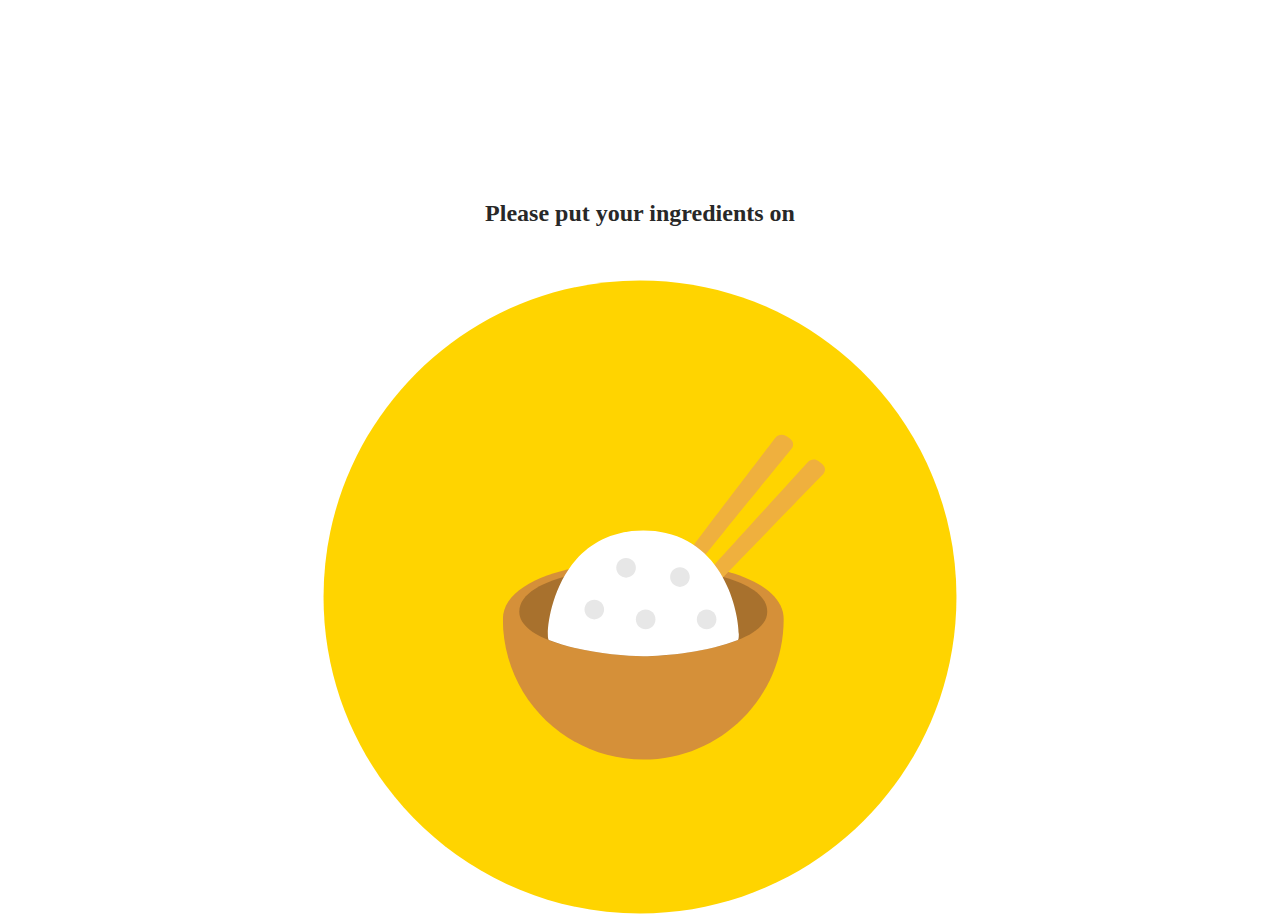
<file: Ingredients Prompting Page/index.html>
<!DOCTYPE HTML>
<html>
	<head>
		<meta charset="utf-8">
		<title>Scale Boy Ingredients Prompting Page</title>
		<link rel="stylesheet" type="text/css" href="style.css">
	</head>
	<body>
		<div class="parent">
			<h2>Please put your ingredients on</h2>
			<div id="ingredients"></div>
		</div>
		<!--Animation Renderer-->
		<script type="text/javascript" src="scripts/bodymovin.js"></script>
		<!--AnimationJS script-->
		<script type="text/javascript" src="scripts/index.js"></script>
	</body>
</html>
</file>
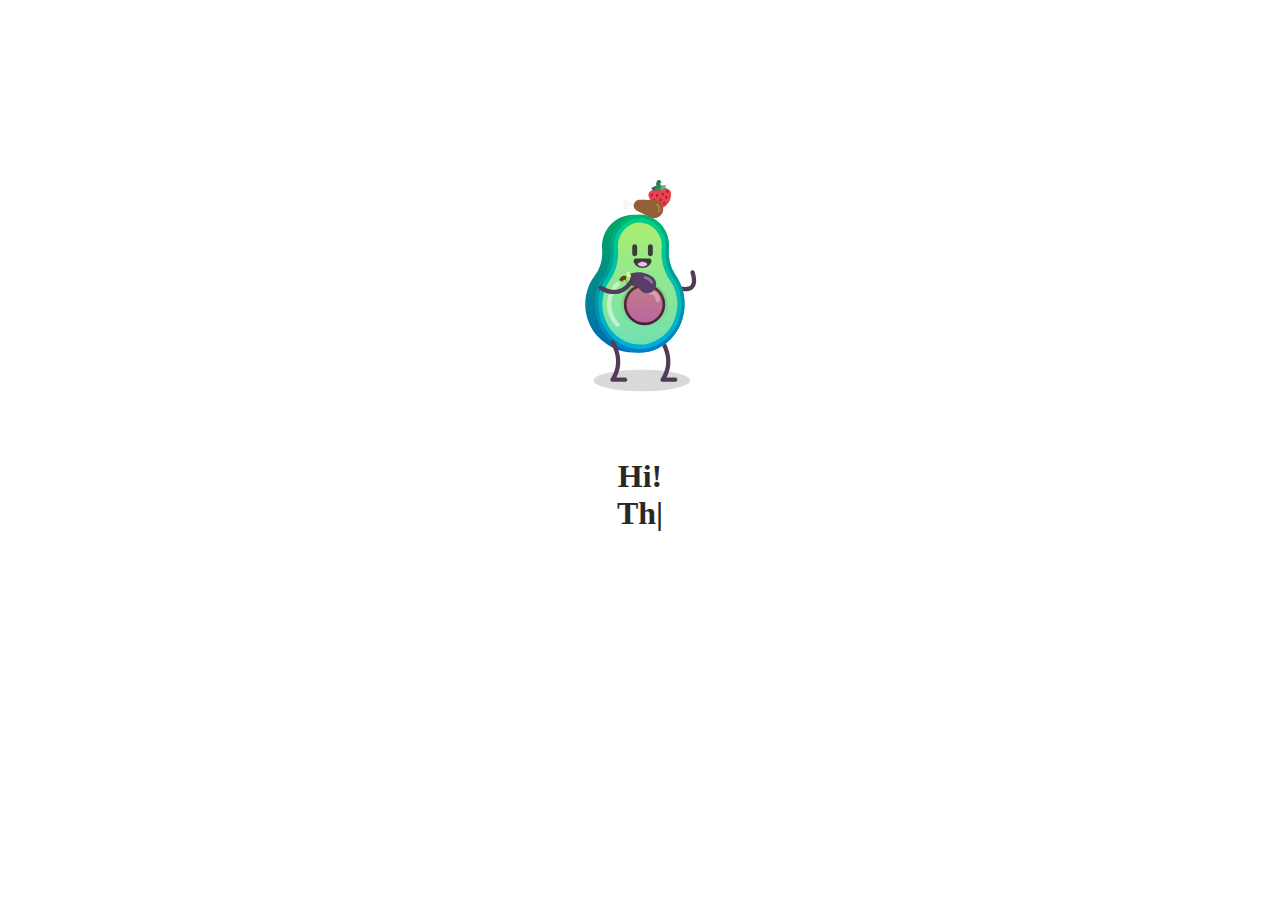
<file: Welcome Page/index.html>
<!DOCTYPE HTML>
<html>
	<head>
		<meta charset="utf-8">
		<title>Scale Boy Welcome Page</title>
		<link rel="stylesheet" type="text/css" href="style.css">
	</head>
	<body>
		<div id="avocado"></div>
		<h1>Hi!<br/><span class="ityped"></span></h1>

		<!--Animation Renderer-->
		<script type="text/javascript" src="scripts/bodymovin.js"></script>
		<!--AnimationJS script-->
		<script type="text/javascript" src="scripts/index.js"></script>
		<!--TypedJS script-->
		<script type="text/javascript" src="scripts/ityped.js"></script>
			<script type="text/javascript">
				window.ityped.init(document.querySelector('.ityped'),{
					strings: ["This is Scale Boy!", "How can I help you?"],
					loop: false
				})
		</script>
	</body>
</html>
</file>
<file: Ingredients Prompting Page/style.css>
body {
  font-family: roboto;
  text-align: center;
  color: #282828;
  margin: 0;
  padding: 0;
}

.parent {
  position: absolute;
  width: 100%;
  top: 20%;
}

#ingredients {
  width: 50%;
  margin-left: auto;
  margin-right: auto;
  margin-top: 50px;
}
</file>
<file: Welcome Page/style.css>
body {
   font-family: roboto;
   color:#282828;
   margin: 0;
   padding: 0;
 }

h1 {
   position: absolute;
   top: 55%;
   transform: translateY(-50%);
   margin: 0;
   padding: 0;
   width: 100%;
   text-align: center;
}

#avocado {
  position: absolute;
  top: 20%;
  left: 40%;
  width: 20%;
  margin: 0;
  padding: 0;
}
</file>
